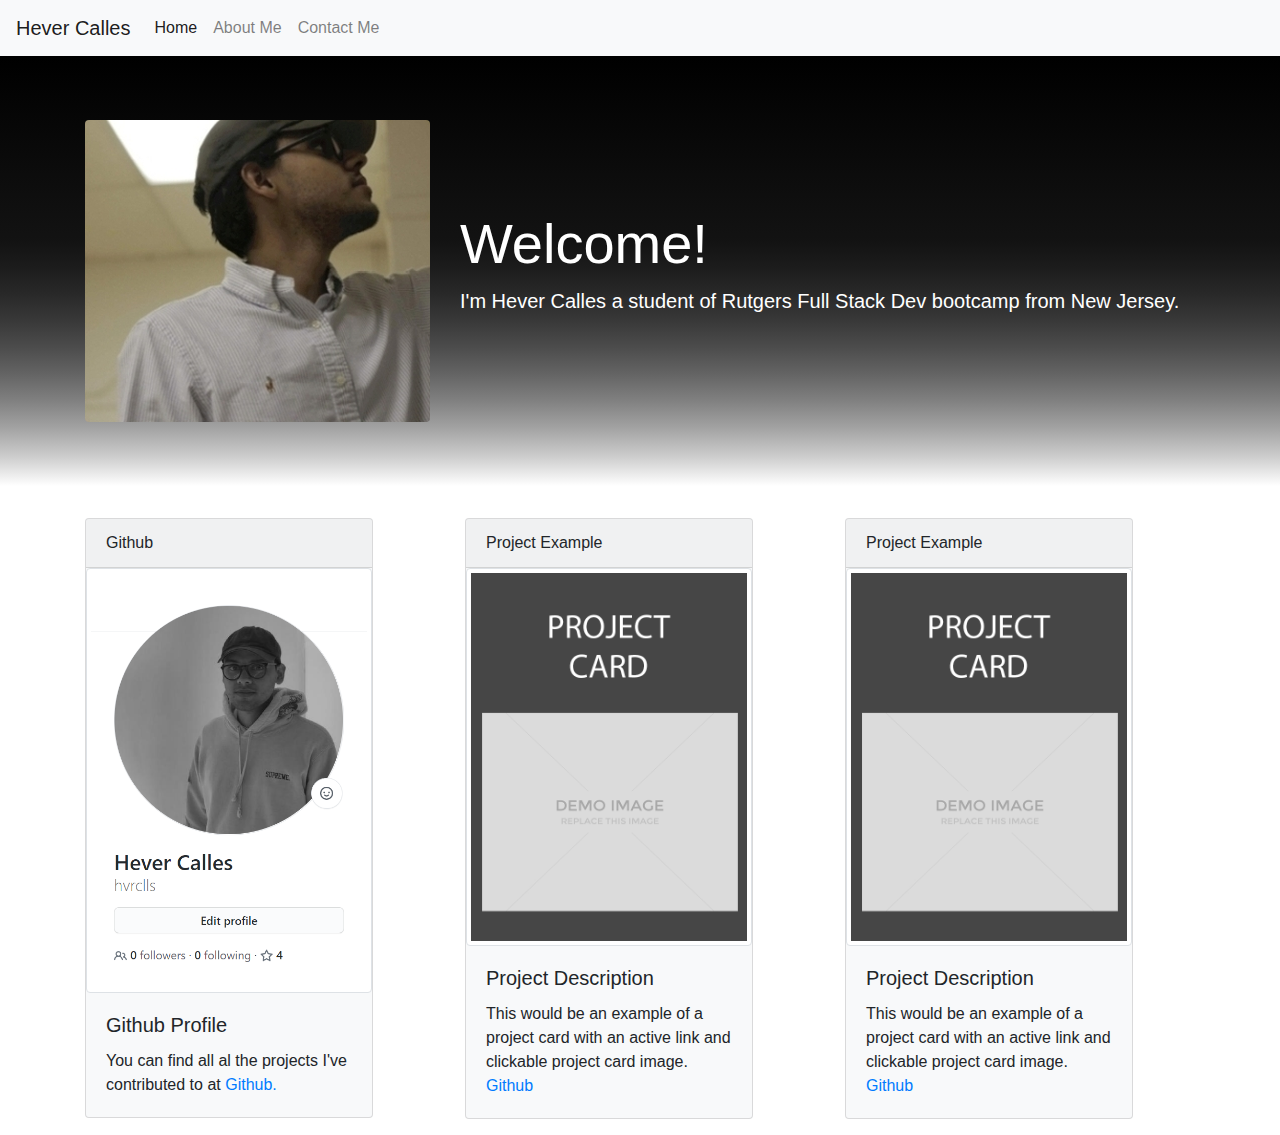
<file: index.html>
<!DOCTYPE html>
<html lang="en">

<head>
  <meta charset="UTF-8">
  <meta name="viewport" content="width=device-width, initial-scale=1.0">
  <title>Hever Calles</title>
  <link rel="stylesheet" href="https://stackpath.bootstrapcdn.com/bootstrap/4.5.2/css/bootstrap.min.css"
    integrity="sha384-JcKb8q3iqJ61gNV9KGb8thSsNjpSL0n8PARn9HuZOnIxN0hoP+VmmDGMN5t9UJ0Z" crossorigin="anonymous">
  <link rel="stylesheet" href="./assets/main.css">
</head>

<body>
  <nav class="navbar sticky-top navbar-expand-lg navbar-light bg-light">
    <a class="navbar-brand" href="index.html">Hever Calles</a>
    <button class="navbar-toggler" type="button" data-toggle="collapse" data-target="#navbarNavAltMarkup"
      aria-controls="navbarNavAltMarkup" aria-expanded="false" aria-label="Toggle navigation">
      <span class="navbar-toggler-icon"></span>
    </button>
    <div class="collapse navbar-collapse" id="navbarNavAltMarkup">
      <div class="navbar-nav">
        <a class="nav-link active" href="index.html">Home <span class="sr-only">(current)</span></a>
        <a class="nav-link" href="portfolio.html">About Me</a>
        <a class="nav-link" href="contact.html">Contact Me</a>
      </div>
    </div>
  </nav>

  <div class="jumbotron jumbotron-fluid" id="jumbo">
    <div class="container-sm">
      <div class="row">
        <div class="col-md-auto">
          <img src="./assets/img/me.jpg" class="rounded float-left" id="mainimg" alt="Profile photo">
        </div>

        <div class="col align-self-center">
          <div id="main">
            <h1 class="display-4">Welcome!</h1>
            <p class="lead">I'm Hever Calles a student of Rutgers Full Stack Dev bootcamp from New Jersey.</p>
          </div>
        </div>

      </div>
    </div>
  </div>

  <section class="container-md">
    <div class="row">
      <div class="col-sm">
        <div class="card bg-light mb-3" style="max-width: 18rem;">
          <div class="card-header">Github</div>
          <a href="https://github.com/hvrclls" target="_blank">
            <img id="image-border" src="./assets/img/githubpng.png" alt="Headshot" class="img-thumbnail headshot">
          </a>
          <div class="card-body">
            <h5 class="card-title">Github Profile</h5>
            <p class="card-text">You can find all al the projects I've contributed to at <a
                href="https://github.com/hvrclls" target="_blank">Github.</a>
            </p>
          </div>
        </div>
      </div>
      <div class="col-sm">
        <div class="card bg-light mb-3" style="max-width: 18rem;">
          <div class="card-header">Project Example</div>
          <a href="https://github.com/hvrclls" target="_blank">
            <img id="image-border" src="./assets/img/democard.jpg" alt="Headshot" class="img-thumbnail headshot">
          </a>
          <div class="card-body">
            <h5 class="card-title">Project Description</h5>
            <p class="card-text">This would be an example of a project card with an active link and clickable project
              card image. <a href="https://github.com/hvrclls" target="_blank">Github</a>
            </p>
          </div>
        </div>
      </div>
      <div class="col-sm">
        <div class="card bg-light mb-3" style="max-width: 18rem;">
          <div class="card-header">Project Example</div>
          <a href="https://github.com/hvrclls" target="_blank">
            <img id="image-border" src="./assets/img/democard.jpg" alt="Headshot" class="img-thumbnail headshot">
          </a>
          <div class="card-body">
            <h5 class="card-title">Project Description</h5>
            <p class="card-text">This would be an example of a project card with an active link and clickable project
              card image. <a href="https://github.com/hvrclls" target="_blank">Github</a>
            </p>
          </div>
        </div>
      </div>
    </div>

  </section>

</body>
<script src="https://code.jquery.com/jquery-3.5.1.slim.min.js"
  integrity="sha384-DfXdz2htPH0lsSSs5nCTpuj/zy4C+OGpamoFVy38MVBnE+IbbVYUew+OrCXaRkfj" crossorigin="anonymous"></script>
<script src="https://cdn.jsdelivr.net/npm/popper.js@1.16.1/dist/umd/popper.min.js"
  integrity="sha384-9/reFTGAW83EW2RDu2S0VKaIzap3H66lZH81PoYlFhbGU+6BZp6G7niu735Sk7lN" crossorigin="anonymous"></script>
<script src="https://stackpath.bootstrapcdn.com/bootstrap/4.5.2/js/bootstrap.min.js"
  integrity="sha384-B4gt1jrGC7Jh4AgTPSdUtOBvfO8shuf57BaghqFfPlYxofvL8/KUEfYiJOMMV+rV" crossorigin="anonymous"></script>

</html>
</file>
<file: assets/main.css>
#jumbo {
  background: linear-gradient(black, 80%, white);
  }

#main {
    color: white;
}
</file>
